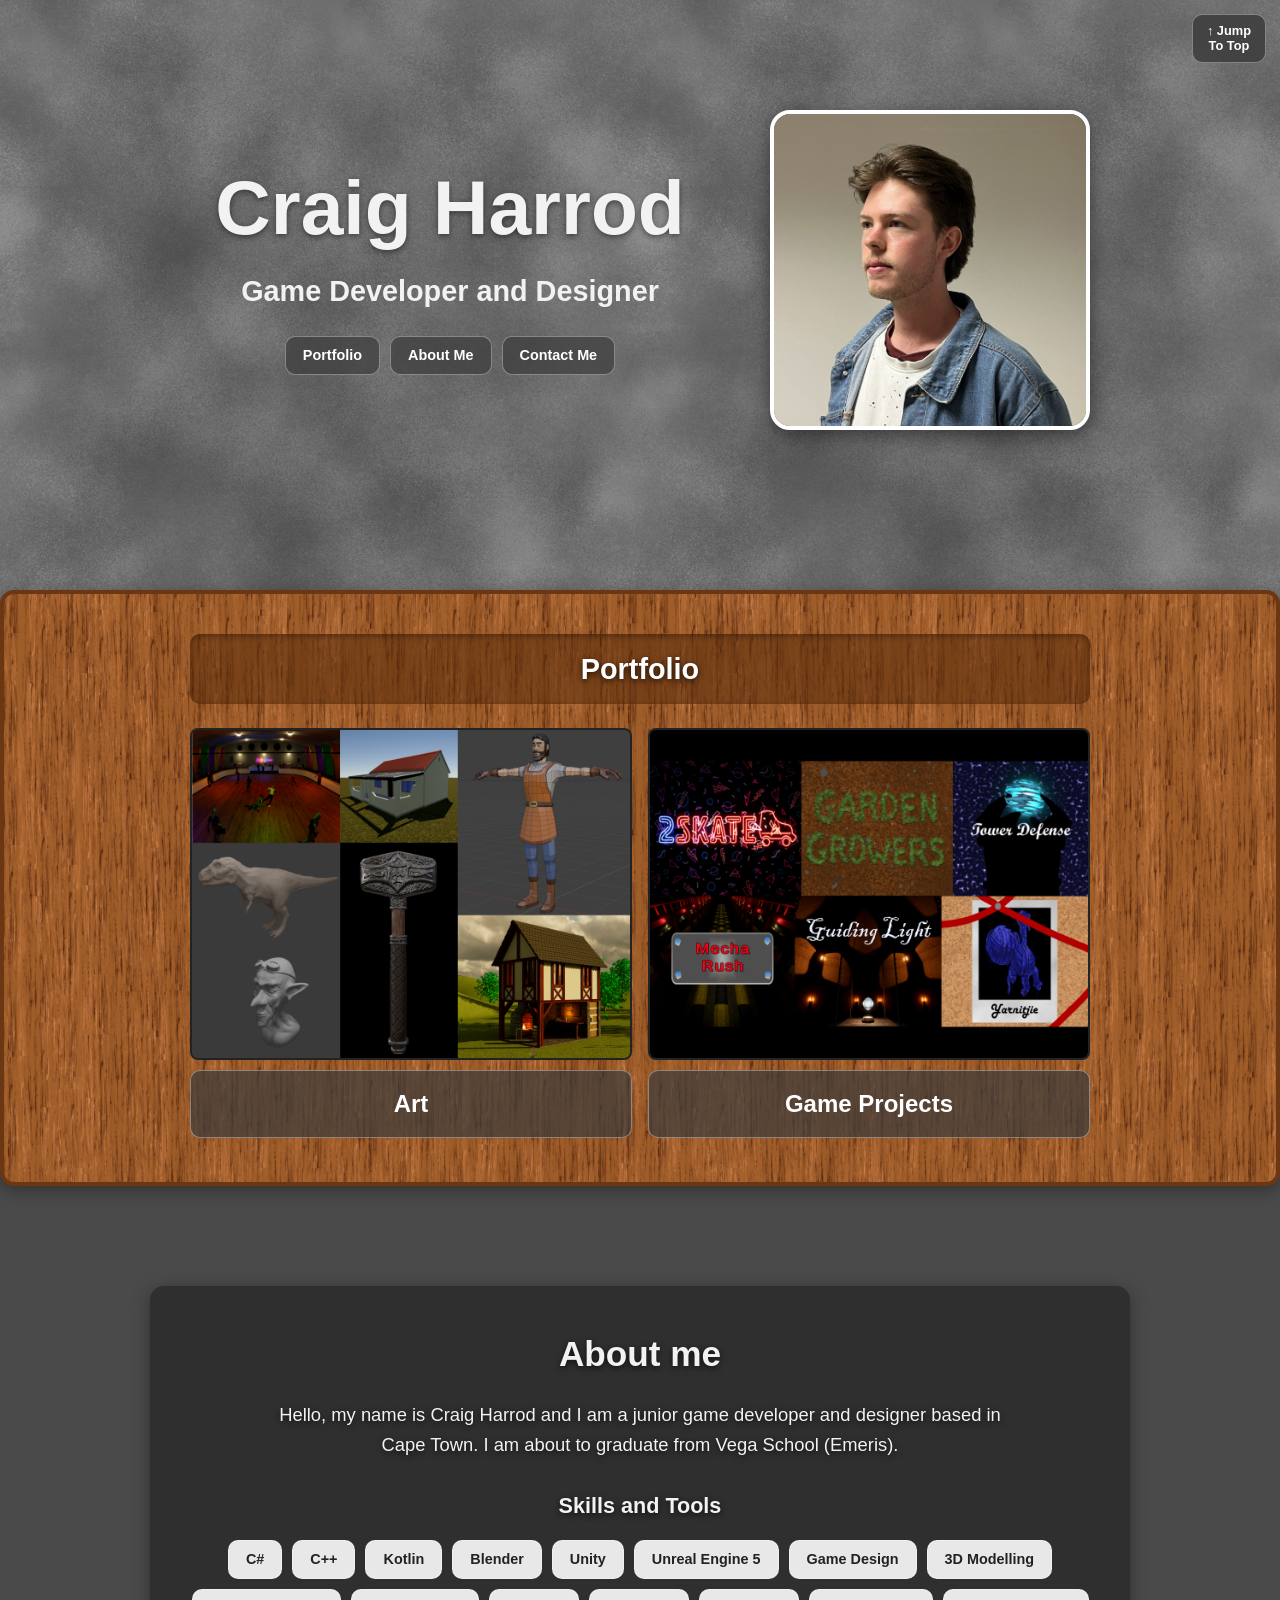
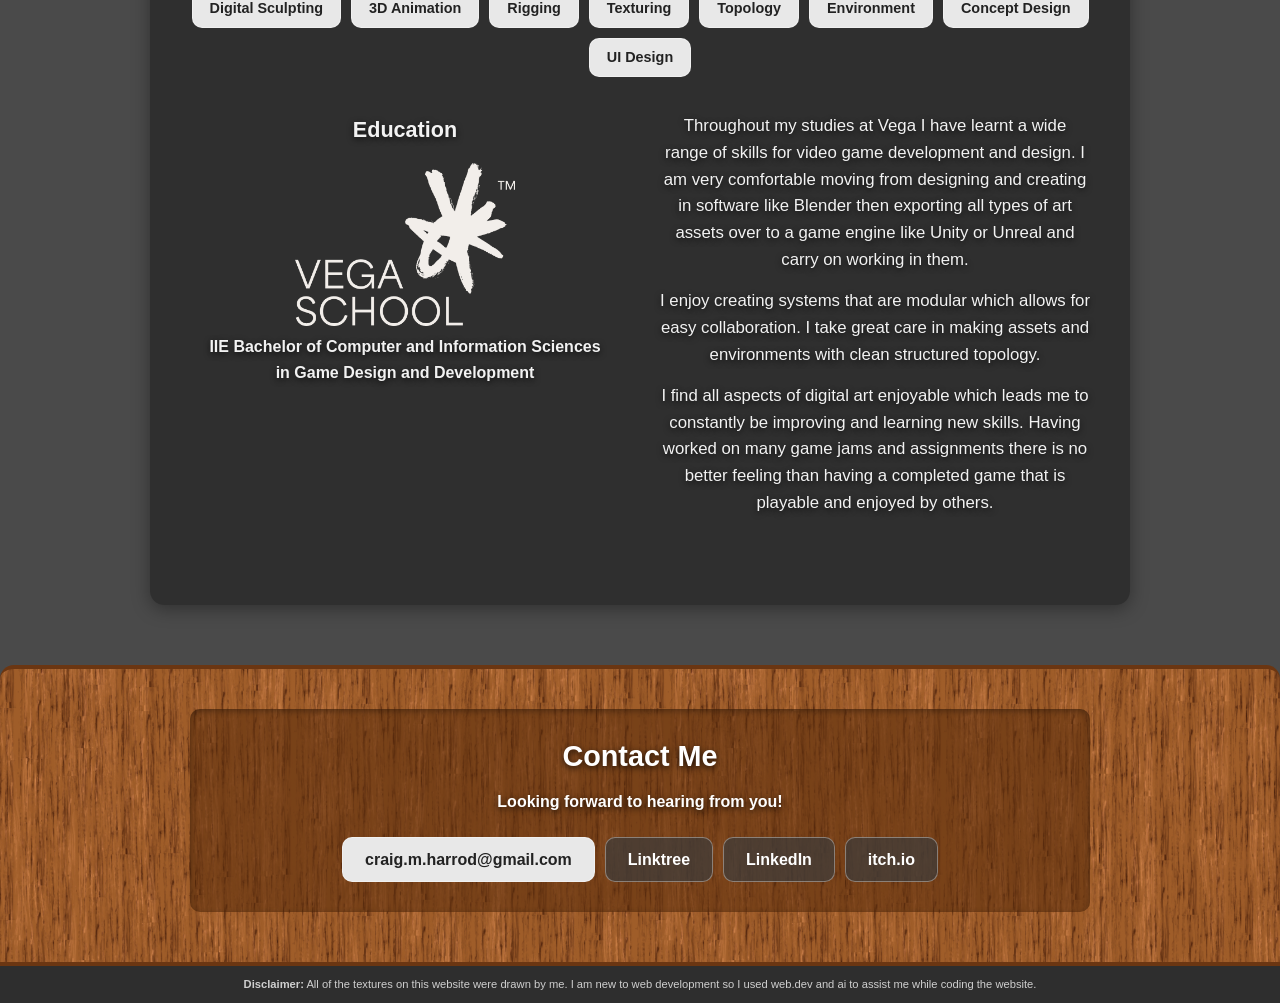
<file: index.html>
<!DOCTYPE html>
<html lang="en">
<head>
  <meta charset="UTF-8">
  <meta name="viewport" content="width=device-width, initial-scale=1">
  <title>Craig Harrod | Game Developer and Designer</title>
  <meta name="description" content="Portfolio of Craig Harrod, game developer and designer.">
  <link rel="stylesheet" href="style.css">
</head>
<body id="top">

  <a class="jump-top" href="#top">&uarr; Jump<br>To Top</a>

  <!-- HEADER -->
  <header class="hero">
    <div class="hero-inner">
      <div class="hero-text">
        <h1>Craig Harrod</h1>
        <h2>Game Developer and Designer</h2>
        <nav>
            <!--<a class="btn active" href="CraigHarrod-CV.pdf" download>Download CV</a>-->
            <a class="btn" href="#portfolio">Portfolio</a>
            <a class="btn" href="#about">About Me</a>
            <a class="btn" href="#contact">Contact Me</a>
        </nav>
        </div>
        <img class="profile" src="images/profile.jpg" alt="Craig Harrod">
      </div>
    </header>

    <!-- PORTFOLIO -->
            <section id="portfolio" class="panel-section">
                <div class="wood wood-panel">
                    <h2 class="plank title">Portfolio</h2>

                    <div class="grid-2">
                        <a class="tile" href="art.html">
                            <img src="images/art.jpg" alt="Art">
                            <span class="btn label">Art</span>
                        </a>
                        <a class="tile" href="games.html">
                            <img src="images/code.jpg" alt="Game Projects">
                            <span class="btn label">Game Projects</span>
                        </a>
                    </div>
                </div>
            </section>

            <!-- ABOUT -->
            <section id="about" class="grey">
                <div class="about-panel">
                    <h2 class="section-title">About me</h2>

                    <p class="intro">Hello, my name is Craig Harrod and I am a junior game developer and designer based in Cape Town. I am about to graduate from Vega School (Emeris).</p>

                    <!-- SKILLS: spans the full width of the panel -->
                    <div class="about-skills">
                        <h3>Skills and Tools</h3>
                        <div class="tags">
                            <span class="tag">C#</span>
                            <span class="tag">C++</span>
                            <span class="tag">Kotlin</span>
                            <span class="tag">Blender</span>
                            <span class="tag">Unity</span>
                            <span class="tag">Unreal Engine 5</span>
                            <span class="tag">Game Design</span>
                            <span class="tag">3D Modelling</span>
                            <span class="tag">Digital Sculpting</span>
                            <span class="tag">3D Animation</span>
                            <span class="tag">Rigging</span>
                            <span class="tag">Texturing</span>
                            <span class="tag">Topology</span>
                            <span class="tag">Environment</span>
                            <span class="tag">Concept Design</span>
                            <span class="tag">UI Design</span>
                        </div>
                    </div>

                    <div class="about-split">
                        <!-- LEFT: education -->
                        <div class="about-col">
                            <h3>Education</h3>
                            <img class="logo" src="images/vega-logo.png" alt="Vega School">
                            <p class="degree">IIE Bachelor of Computer and Information Sciences<br>in Game Design and Development</p>
                        </div>

                        <!-- RIGHT: text paragraphs -->
                        <div class="about-col about-text">
                            <p>Throughout my studies at Vega I have learnt a wide range of skills for video game development and design. I am very comfortable moving from designing and creating in software like Blender then exporting all types of art assets over to a game engine like Unity or Unreal and carry on working in them. </p>
                            <p>I enjoy creating systems that are modular which allows for easy collaboration. I take great care in making assets and environments with clean structured topology.</p>
                            <p>I find all aspects of digital art enjoyable which leads me to constantly be improving and learning new skills. Having worked on many game jams and assignments there is no better feeling than having a completed game that is playable and enjoyed by others.</p>
                        </div>
                    </div>
                </div>
            </section>

            <!-- CONTACT -->
            <section id="contact" class="wood">
                <div class="contact-box">
                    <h2 class="section-title dark">Contact Me</h2>
                    <p class="contact-note">Looking forward to hearing from you!</p>
                    <div class="contact-links">
                        <a class="btn active" href="mailto:craig.m.harrod@gmail.com">craig.m.harrod@gmail.com</a>
                        <a class="btn" href="https://linktr.ee/craigharrod" target="_blank" rel="noopener">Linktree</a>
                        <a class="btn" href="https://www.linkedin.com/in/craig-harrod/" target="_blank" rel="noopener">LinkedIn</a>
                        <a class="btn" href="https://cragels.itch.io/" target="_blank" rel="noopener">itch.io</a>
                    </div>
                </div>
            </section>

            <!-- DISCLAIMER -->
            <footer class="disclaimer">
                <p>
                    <strong>Disclaimer:</strong>
                    All of the textures on this website were drawn by me. I am new to web development so I used web.dev and ai to assist me while coding the website.
                </p>
            </footer>

</body>
</html>
</file>
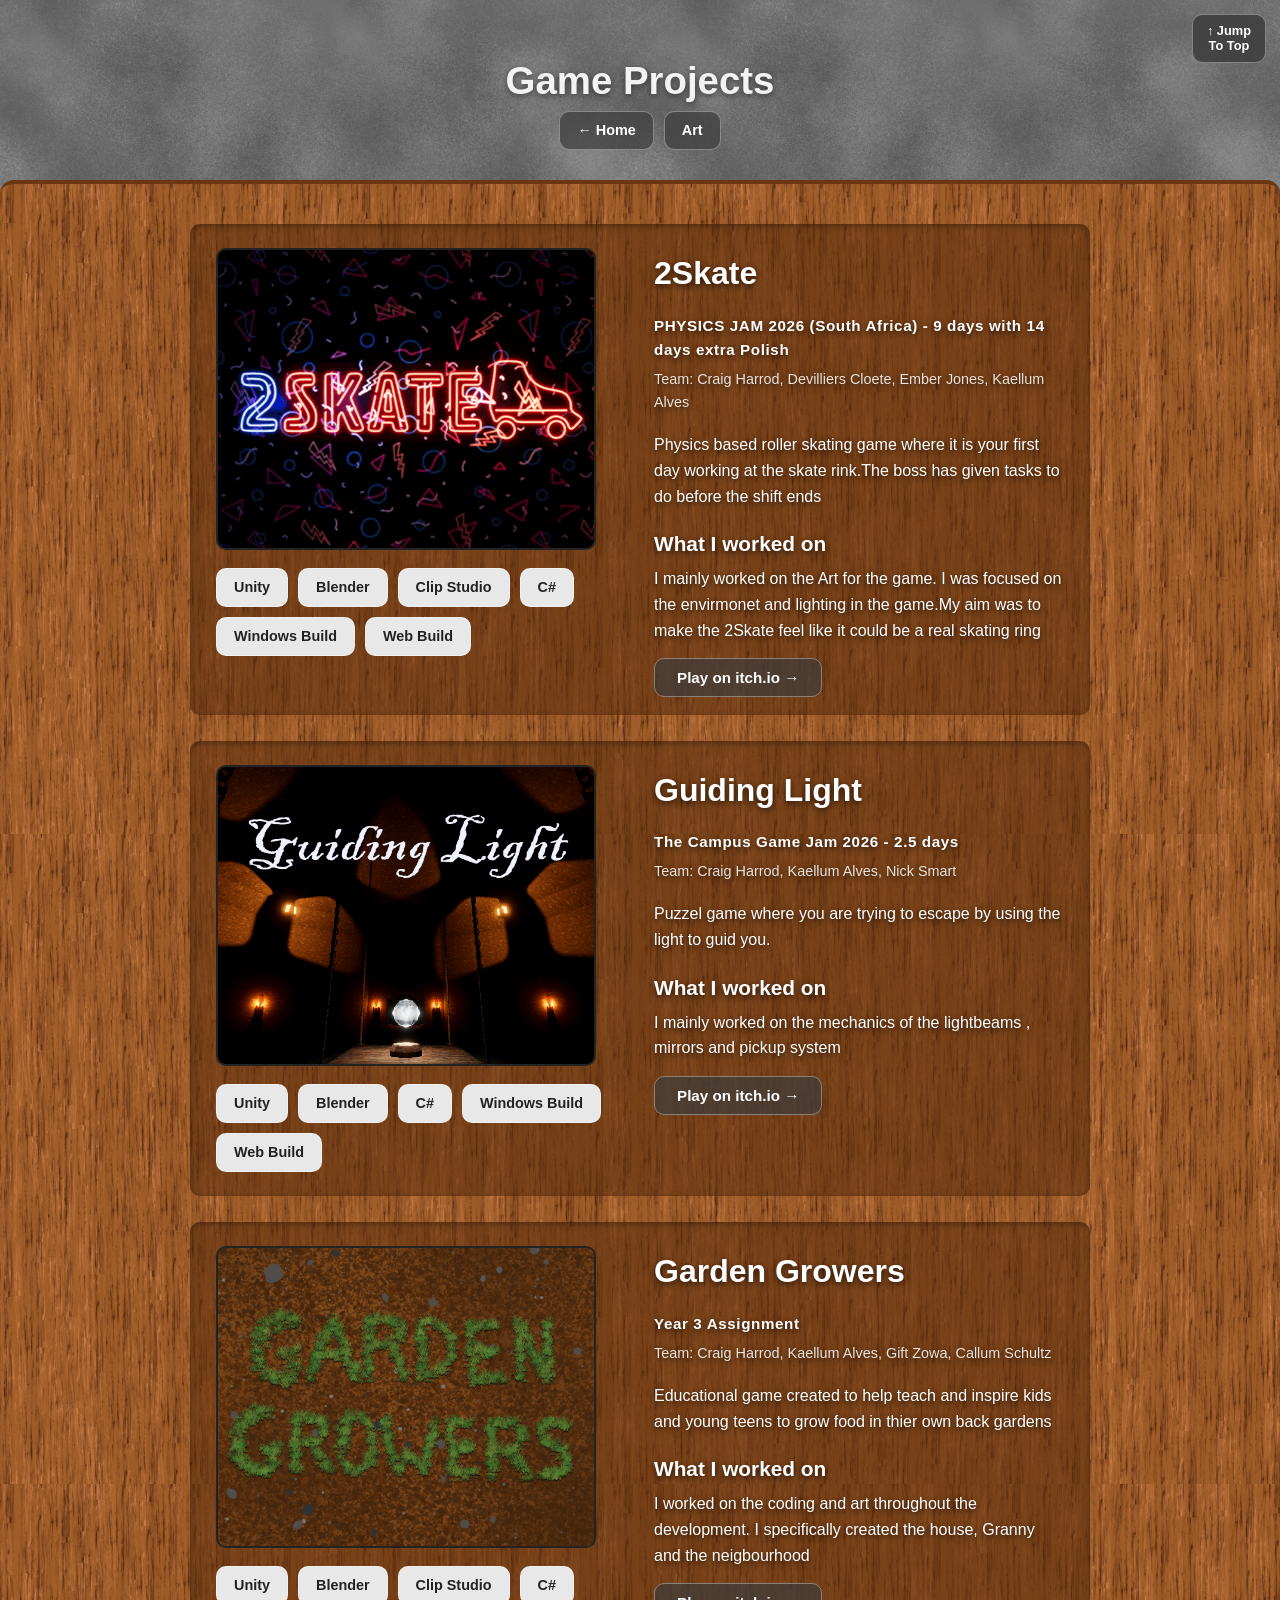
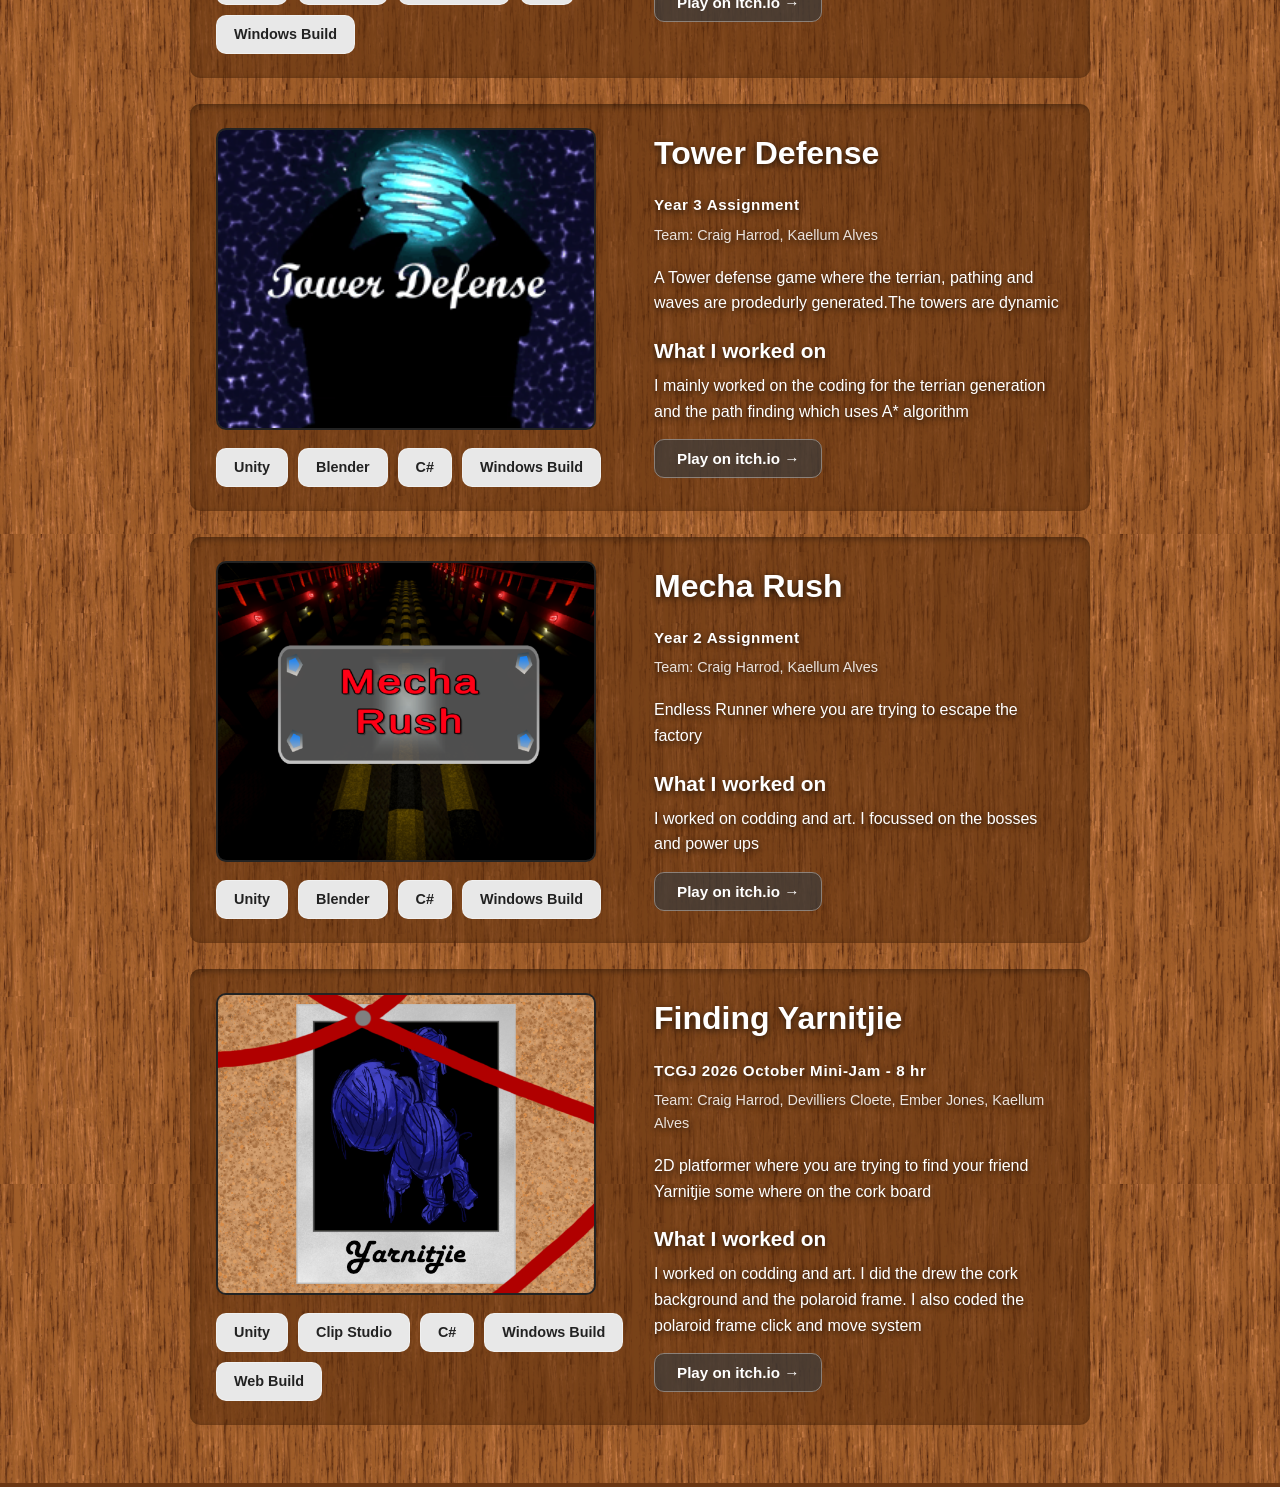
<file: games.html>
<!DOCTYPE html>
<html lang="en">
<head>
  <meta charset="UTF-8">
  <meta name="viewport" content="width=device-width, initial-scale=1">
  <title>Game Projects | Craig Harrod</title>
  <link rel="stylesheet" href="style.css">
</head>
<body id="top">

  <a class="jump-top" href="#top">&uarr; Jump<br>To Top</a>

  <header class="hero subpage-header">
    <h1>Game Projects</h1>
    <nav>
      <a class="btn" href="index.html">&larr; Home</a>
      <a class="btn" href="art.html">Art</a>
    </nav>
  </header>

  <section class="wood">

      <!--<h2 class="plank title">Games Showcase Video</h2>
    <div class="video">
        <iframe src="https://www.youtube.com/embed/o8mtDYxe7bA?si=GqvB6fcJEJQ3iPbT" title="Games Showcase Video" frameborder="0" allow="accelerometer; autoplay; clipboard-write; encrypted-media; gyroscope; picture-in-picture; web-share" referrerpolicy="strict-origin-when-cross-origin" allowfullscreen></iframe>
    </div>-->


      <div class="games-list">
          <!-- To add a game: copy a whole <article class="game-detail"> block, then change the name,
        the cover image (images/games/<game>.jpg, 630 x 500 px), the itch.io link and the text. Clicking the cover opens the same link as the Play button. -->

          <article class="game-detail" id="2skate">
              <div class="game-layout">

                  <!-- LEFT: cover image, then tool tabs -->
                  <div class="game-left">
                      <a class="game-cover" href="https://cragels.itch.io/2skate" target="_blank" rel="noopener" aria-label="Play 2Skate on itch.io">
                          <img class="game-banner" src="images/games/2skate.gif" alt="2Skate cover">
                      </a>
                      <div class="tags">
                          <span class="tag">Unity</span>
                          <span class="tag">Blender</span>
                          <span class="tag">Clip Studio</span>
                          <span class="tag">C#</span>
                          <span class="tag">Windows Build</span>
                          <span class="tag">Web Build</span>
                      </div>
                  </div>

                  <!-- RIGHT: title, jam, team, description, what I worked on -->
                  <div class="game-right">
                      <h2 class="game-name">2Skate</h2>
                      <p class="game-jam">PHYSICS JAM 2026 (South Africa) - 9 days with 14 days extra Polish</p>
                      <p class="game-team">Team: Craig Harrod, Devilliers Cloete, Ember Jones, Kaellum Alves</p>
                      <p class="game-about">Physics based roller skating game where it is your first day working at the skate rink.The boss has given tasks to do before the shift ends</p>
                      <div class="game-worked">
                          <h2>What I worked on</h2>
                          <p>I mainly worked on the Art for the game. I was focused on the envirmonet and lighting in the game.My aim was to make the 2Skate feel like it could be a real skating ring </p>
                      </div>
                      <p class="play"><a class="btn big" href="https://cragels.itch.io/2skate" target="_blank" rel="noopener">Play on itch.io &rarr;</a></p>
                  </div>
              </div>
          </article>

          <article class="game-detail" id="guiding-light">
              <div class="game-layout">

                  <!-- LEFT: cover image, then tool tabs -->
                  <div class="game-left">
                      <a class="game-cover" href="https://cragels.itch.io/guiding-light" target="_blank" rel="noopener" aria-label="Play Guiding Light on itch.io">
                          <img class="game-banner" src="images/games/guiding-light.png" alt="Guiding Light cover">
                      </a>
                      <div class="tags">
                          <span class="tag">Unity</span>
                          <span class="tag">Blender</span>
                          <span class="tag">C#</span>
                          <span class="tag">Windows Build</span>
                          <span class="tag">Web Build</span>
                      </div>
                  </div>

                  <!-- RIGHT: title, jam, team, description, what I worked on -->
                  <div class="game-right">
                      <h2 class="game-name">Guiding Light</h2>
                      <p class="game-jam">The Campus Game Jam 2026 - 2.5 days</p>
                      <p class="game-team">Team: Craig Harrod, Kaellum Alves, Nick Smart</p>
                      <p class="game-about">Puzzel game where you are trying to escape by using the light to guid you.</p>
                      <div class="game-worked">
                          <h2>What I worked on</h2>
                          <p>I mainly worked on the mechanics of the lightbeams , mirrors and pickup system</p>
                      </div>
                      <p class="play"><a class="btn big" href="https://cragels.itch.io/guiding-light" target="_blank" rel="noopener">Play on itch.io &rarr;</a></p>
                  </div>
              </div>
          </article>



          <article class="game-detail" id="garden-growers">
              <div class="game-layout">

                  <!-- LEFT: cover image, then tool tabs -->
                  <div class="game-left">
                      <a class="game-cover" href="https://kaellum.itch.io/garden-growers" target="_blank" rel="noopener" aria-label="Play Garden Growers on itch.io">
                          <img class="game-banner" src="images/games/garden-growers.jpg" alt="Garden Growers cover">
                      </a>
                      <div class="tags">
                          <span class="tag">Unity</span>
                          <span class="tag">Blender</span>
                          <span class="tag">Clip Studio</span>
                          <span class="tag">C#</span>
                          <span class="tag">Windows Build</span>
                      </div>
                  </div>

                  <!-- RIGHT: title, jam, team, description, what I worked on -->
                  <div class="game-right">
                      <h2 class="game-name">Garden Growers</h2>
                      <p class="game-jam">Year 3 Assignment</p>
                      <p class="game-team">Team: Craig Harrod, Kaellum Alves, Gift Zowa, Callum Schultz</p>
                      <p class="game-about">Educational game created to help teach and inspire kids and young teens to grow food in thier own back gardens</p>
                      <div class="game-worked">
                          <h2>What I worked on</h2>
                          <p>I worked on the coding and art throughout the development. I specifically created the house, Granny and the neigbourhood</p>
                      </div>
                      <p class="play"><a class="btn big" href="https://kaellum.itch.io/garden-growers" target="_blank" rel="noopener">Play on itch.io &rarr;</a></p>
                  </div>
              </div>
          </article>

          <article class="game-detail" id="tower-defense">
              <div class="game-layout">

                  <!-- LEFT: cover image, then tool tabs -->
                  <div class="game-left">
                      <a class="game-cover" href="https://kaellum.itch.io/tower-defense" target="_blank" rel="noopener" aria-label="Play Tower Defense on itch.io">
                          <img class="game-banner" src="images/games/tower-defense.gif" alt="Tower Defense cover">
                      </a>
                      <div class="tags">
                          <span class="tag">Unity</span>
                          <span class="tag">Blender</span>
                          <span class="tag">C#</span>
                          <span class="tag">Windows Build</span>
                      </div>
                  </div>

                  <!-- RIGHT: title, jam, team, description, what I worked on -->
                  <div class="game-right">
                      <h2 class="game-name">Tower Defense</h2>
                      <p class="game-jam">Year 3 Assignment</p>
                      <p class="game-team">Team: Craig Harrod, Kaellum Alves</p>
                      <p class="game-about">A Tower defense game where the terrian, pathing and waves are prodedurly generated.The towers are dynamic</p>
                      <div class="game-worked">
                          <h2>What I worked on</h2>
                          <p>I mainly worked on the coding for the terrian generation and the path finding which uses A* algorithm </p>
                      </div>
                      <p class="play"><a class="btn big" href="https://kaellum.itch.io/tower-defense" target="_blank" rel="noopener">Play on itch.io &rarr;</a></p>
                  </div>
              </div>
          </article>

          <article class="game-detail" id="mecha-rush">
              <div class="game-layout">

                  <!-- LEFT: cover image, then tool tabs -->
                  <div class="game-left">
                      <a class="game-cover" href="https://cragels.itch.io/mecha-rush" target="_blank" rel="noopener" aria-label="Play Mecha Rush on itch.io">
                          <img class="game-banner" src="images/games/mecha-rush.png" alt="Mecha Rush cover">
                      </a>
                      <div class="tags">
                          <span class="tag">Unity</span>
                          <span class="tag">Blender</span>
                          <span class="tag">C#</span>
                          <span class="tag">Windows Build</span>
                      </div>
                  </div>

                  <!-- RIGHT: title, jam, team, description, what I worked on -->
                  <div class="game-right">
                      <h2 class="game-name">Mecha Rush</h2>
                      <p class="game-jam">Year 2 Assignment</p>
                      <p class="game-team">Team: Craig Harrod, Kaellum Alves</p>
                      <p class="game-about">Endless Runner where you are trying to escape the factory</p>
                      <div class="game-worked">
                          <h2>What I worked on</h2>
                          <p>I worked on codding and art. I focussed on the bosses and power ups </p>
                      </div>
                      <p class="play"><a class="btn big" href="https://cragels.itch.io/mecha-rush" target="_blank" rel="noopener">Play on itch.io &rarr;</a></p>
                  </div>
              </div>
          </article>

          <article class="game-detail" id="finding-yarnitjie">
              <div class="game-layout">

                  <!-- LEFT: cover image, then tool tabs -->
                  <div class="game-left">
                      <a class="game-cover" href="https://cragels.itch.io/finding-yarnitjie" target="_blank" rel="noopener" aria-label="Play Finding Yarnitjie on itch.io">
                          <img class="game-banner" src="images/games/finding-yarnitjie.jpg" alt="Finding Yarnitjie cover">
                      </a>
                      <div class="tags">
                          <span class="tag">Unity</span>
                          <span class="tag">Clip Studio</span>
                          <span class="tag">C#</span>
                          <span class="tag">Windows Build</span>
                          <span class="tag">Web Build</span>
                      </div>
                  </div>

                  <!-- RIGHT: title, jam, team, description, what I worked on -->
                  <div class="game-right">
                      <h2 class="game-name">Finding Yarnitjie</h2>
                      <p class="game-jam">TCGJ 2026 October Mini-Jam - 8 hr</p>
                      <p class="game-team">Team: Craig Harrod, Devilliers Cloete, Ember Jones, Kaellum Alves</p>
                      <p class="game-about">2D platformer where you are trying to find your friend Yarnitjie some where on the cork board</p>
                      <div class="game-worked">
                          <h2>What I worked on</h2>
                          <p>I  worked on codding and art. I did the drew the cork background and the polaroid frame. I also coded the polaroid frame click and move system </p>
                      </div>
                      <p class="play"><a class="btn big" href="https://cragels.itch.io/finding-yarnitjie" target="_blank" rel="noopener">Play on itch.io &rarr;</a></p>
                  </div>
              </div>
          </article>






      </div>
  </section>

</body>
</html>
</file>
<file: style.css>
/* ---------- Base ---------- */
* { box-sizing: border-box; margin: 0; padding: 0; }

html { scroll-behavior: smooth; }

:root {
  --grey-bg: #4a4a4a;
  --wood-bg: #8a4b1c;
  --wood-dark: #6b3612;
  --plank: rgba(90, 45, 12, 0.55);
  --text-light: #f2f2f2;
  --text-dark: #1a0f06;

  /* Size of each repeated background tile.
     Smaller number = more repeats = less zoomed in.
     Use "auto" to show the image at its real pixel size. */
  --tile-size: 650px;
}

body {
  font-family: "Inter", "Segoe UI", Roboto, Helvetica, Arial, sans-serif;
  color: var(--text-light);
  background:
    url("images/bg-grey.jpg") top left / var(--tile-size) auto repeat,
    radial-gradient(circle at 30% 20%, #6a6a6a, #3a3a3a 70%);
  background-color: var(--grey-bg);
  background-attachment: fixed; /* same locked grey as the sections, so rounded corners blend in */
  line-height: 1.6;
}

img { max-width: 100%; display: block; }
a { color: inherit; }

/* ---------- Backgrounds (drop your own files in /images) ---------- */
.hero, .grey, .panel-section {
  background:
    url("images/bg-grey.jpg") top left / var(--tile-size) auto repeat,
    radial-gradient(circle at 30% 20%, #6a6a6a, #3a3a3a 70%);
  background-color: var(--grey-bg);
  /* Locked in place: the wood sections scroll over the top of it */
  background-attachment: fixed;
}

.wood {
  background:
    url("images/bg-wood.jpg") top left / var(--tile-size) auto repeat,
    repeating-linear-gradient(90deg, #8f4f1f 0 6px, #7f4318 6px 11px, #94541f 11px 20px);
  background-color: var(--wood-bg);
  border-top: 4px solid var(--wood-dark);
  border-bottom: 4px solid var(--wood-dark);
  color: var(--text-dark);
}

/* Rounded top corners on the full-width wood sections (Contact, Art, Game Projects, Code) */
.wood:not(.wood-panel) { border-radius: 14px 14px 0 0; }

/* ---------- Jump to top ---------- */
.jump-top {
  position: fixed;
  top: 14px;
  right: 14px;
  z-index: 100;
  display: flex;
  align-items: center;
  justify-content: center;
  padding: 8px 14px;
  text-align: center;
  font-size: 0.8rem;
  font-weight: 600;
  line-height: 1.2;
  text-decoration: none;
  color: #fff;
  background: rgba(60, 60, 60, 0.85);
  border: 1px solid rgba(255, 255, 255, 0.35);
  border-radius: 10px;
  transition: background 0.2s;
}
.jump-top:hover { background: rgba(20, 20, 20, 0.95); }

/* ---------- Hero ---------- */
.hero { padding: 110px 24px; }

.hero-inner {
  max-width: 900px;
  margin: 0 auto;
  display: flex;
  align-items: center;
  gap: 60px;
}

.profile {
  width: 320px;
  height: auto;
  aspect-ratio: 1 / 1; /* square */
  object-fit: cover;
  background: #c4c4c4;
  border: 4px solid #fff;
  border-radius: 20px;
  box-shadow: 0 6px 20px rgba(0, 0, 0, 0.5);
  flex-shrink: 0;
}

.hero-text { flex: 1; text-align: center; }
.hero-text h1 { font-size: 4.8rem; line-height: 1.1; text-shadow: 0 2px 6px rgba(0,0,0,.5); } /* 2x (was 2.4rem) */
.hero-text h2 { font-size: 1.8rem; font-weight: 600; margin: 18px 0 22px; } /* 1.5x (was 1.4rem) */

nav { display: flex; gap: 10px; justify-content: center; flex-wrap: wrap; }

.btn {
  padding: 7px 17px;   /* 1.2x (was 6px 14px) */
  font-size: 0.9rem;   /* 1.2x (was 0.75rem) */
  font-weight: 600;
  text-decoration: none;
  color: #fff;
  background: rgba(60, 60, 60, 0.7);
  border: 1px solid rgba(255, 255, 255, 0.35);
  border-radius: 10px;
  transition: background 0.2s, color 0.2s;
}
.btn:hover, .btn.active { background: #e8e8e8; color: #222; }
/* Download CV: light by default, and on hover it fades to the normal dark button colour */
.btn.active:hover {
  background: rgba(60, 60, 60, 0.7);
  color: #fff;
}

/* ---------- Wood panel (Portfolio) ---------- */
.panel-section { padding: 50px 0; }
.wood.wood-panel {
  max-width: none;
  margin: 0;
  padding: 40px 34px 44px;
  border: 4px solid var(--wood-dark);
  border-radius: 14px;
  box-shadow: 0 4px 18px rgba(0, 0, 0, 0.35);
}

/* ---------- Wood sections ---------- */
.wood { padding: 40px 24px 50px; }
.wood > * { max-width: 900px; margin-left: auto; margin-right: auto; }

.plank {
  background: var(--plank);
  border-radius: 10px;
  box-shadow: inset 0 2px 6px rgba(0, 0, 0, 0.35);
  text-align: center;
  font-weight: 700;
}

.plank.title { font-size: 1.8rem; padding: 12px; margin-bottom: 24px; color: #fff; }

/* Drop shadow on the white Portfolio / Art / Game Projects text */
.plank.title {
  text-shadow: 0 2px 6px rgba(0, 0, 0, 0.8);
}
.plank.subtitle { font-size: 1.05rem; padding: 8px; margin: 22px auto 16px; }

/* Make sure every heading on the wood sections is centred */
.wood h2, .wood h3 { display: block; width: 100%; text-align: center; }

/* Project cards on the Code page get the same indented look */
.project {
  background: var(--plank) !important;
  box-shadow: inset 0 2px 6px rgba(0, 0, 0, 0.35);
}

.grid-2, .grid-3 { display: grid; gap: 16px; }
.grid-2 { grid-template-columns: repeat(2, 1fr); }
.grid-3 { grid-template-columns: repeat(3, 1fr); }

.tile {
  display: block;
  text-decoration: none;
  color: var(--text-dark);
}
.tile img {
  width: 100%;
  aspect-ratio: 1 / 0.75;
  object-fit: cover;
  background: #3a3a3a;
  border-radius: 8px;
  border: 2px solid rgba(0, 0, 0, 0.4);
  transition: transform 0.2s, box-shadow 0.2s;
}
.tile:hover img { transform: translateY(-3px); box-shadow: 0 8px 18px rgba(0,0,0,.5); }

/* Portfolio labels: the normal button look, just bigger (no underline, no text shadow; keeps the normal button outline) */
.tile .label {
  display: block;
  margin-top: 10px;
  padding: 14px 20px;
  font-size: 1.5rem;
  text-align: center;
  text-decoration: none;
  text-shadow: none;
}
.tile:hover .label { background: #e8e8e8; color: #222; }

.tile.jam img { aspect-ratio: 1 / 1.1; background: #111; }

/* ---------- About ---------- */
.grey { padding: 50px 24px 60px; text-align: center; text-shadow: 0 2px 6px rgba(0, 0, 0, 0.7); }
.grey > * { max-width: 760px; margin-left: auto; margin-right: auto; }

.section-title { font-size: 2.2rem; margin-bottom: 18px; }
.section-title.dark { color: var(--text-dark); font-size: 1.8rem; }

.logo { width: 220px; margin: 0 auto 8px; }

/* Skills across the full width, then education (left) | paragraphs (right) */
.grey > .about-panel {
  max-width: 980px;
  padding: 40px 34px 44px;
  background: rgba(30, 30, 30, 0.6);
  border-radius: 14px;
  box-shadow: 0 4px 18px rgba(0, 0, 0, 0.35);
}
.about-panel > * { max-width: 760px; margin-left: auto; margin-right: auto; }
.about-panel > .about-split, .about-panel > .about-skills { max-width: 900px; }
.about-skills { margin-top: 30px; text-align: center; }
.about-skills h3 { margin-top: 0 !important; margin-bottom: 16px !important; }
.about-skills .tags { justify-content: center; }
.about-split {
  display: grid;
  grid-template-columns: 1fr 1fr;
  gap: 40px;
  align-items: start;
  margin-top: 36px;
  margin-bottom: 30px;
}
.about-col { min-width: 0; }
.about-col h3 { margin-top: 0 !important; margin-bottom: 16px !important; }
.about-col .tags { justify-content: center; }
.about-col .degree { margin-bottom: 0; font-size: 1rem; }
.about-text { text-align: center; }
.about-text h3 { text-align: center !important; margin-top: 22px !important; margin-bottom: 8px !important; }
.about-text > p:first-child { margin-top: 0; }
.grey .intro { font-size: 1.15rem; }
.degree { font-weight: 700; font-size: 1.1rem; margin-bottom: 30px; }

.grey h3 { font-size: 1.35rem; margin: 26px auto 8px; text-align: center; }
.grey p { font-size: 1.05rem; margin-bottom: 14px; }

.skills { list-style: none; font-size: 1.05rem; margin-bottom: 16px; }
.skills li::before { content: "\2022\00a0\00a0"; }

/* ---------- Contact ---------- */
.contact-box {
  background: var(--plank);
  border-radius: 10px;
  box-shadow: inset 0 2px 6px rgba(0, 0, 0, 0.35);
  padding: 24px 20px 30px;
  text-align: center;
}
.contact-box .section-title { text-align: center; width: 100%; margin-bottom: 10px; color: #fff; text-shadow: 0 2px 6px rgba(0, 0, 0, 0.8); }
.contact-note { margin: 0 0 22px; font-size: 1rem; font-weight: 600; color: #fff; text-shadow: 0 2px 6px rgba(0, 0, 0, 0.8); }
/* Contact links are normal site buttons in one horizontal line (they wrap on small screens) */
.contact-links { display: flex; flex-wrap: wrap; justify-content: center; gap: 10px; }
.contact-links .btn { font-size: 1rem; padding: 9px 22px; text-shadow: none; }
.video-link { margin: -24px auto 36px; font-size: 0.85rem; text-align: center; }
.video-link a { color: #fff; text-shadow: 0 2px 6px rgba(0, 0, 0, 0.8); }

/* ---------- Sub pages (Art / Code) ---------- */
.subpage-header {
  padding: 50px 24px 30px;
  text-align: center;
}
.subpage-header h1 { font-size: 2.4rem; text-shadow: 0 2px 6px rgba(0,0,0,.5); }
.subpage-header p { max-width: 640px; margin: 12px auto 20px; font-size: 0.9rem; }

.gallery {
  display: grid;
  grid-template-columns: repeat(auto-fill, minmax(240px, 1fr));
  gap: 16px;
}
.gallery figure { margin: 0; }
.gallery img {
  width: 100%;
  aspect-ratio: 4 / 3;
  object-fit: cover;
  background: #3a3a3a;
  border-radius: 8px;
  border: 2px solid rgba(0, 0, 0, 0.4);
}
.gallery figcaption {
  margin-top: 6px;
  padding: 4px;
  font-size: 0.85rem;
  font-weight: 700;
  text-align: center;
  background: var(--plank);
  border-radius: 8px;
  color: #fff;
}

.gallery.four { grid-template-columns: repeat(2, 1fr); }

/* Art Skills: heading and tags share one wood plank, like the Contact Me box */
.tags.centered { justify-content: center; }
.skills-box {
  background: var(--plank);
  border-radius: 10px;
  box-shadow: inset 0 2px 6px rgba(0, 0, 0, 0.35);
  padding: 20px 20px 28px;
  text-align: center;
}
.skills-title {
  font-size: 1.8rem;
  font-weight: 700;
  color: #fff;
  text-shadow: 0 2px 6px rgba(0, 0, 0, 0.8);
  margin-bottom: 20px;
}
.gallery img { cursor: zoom-in; }

/* Embedded video, 16:9 and fills the width */
.video {
  max-width: 900px;
  aspect-ratio: 16 / 9;
  border: 3px solid rgba(0, 0, 0, 0.5);
  border-radius: 10px;
  overflow: hidden;
  background: #000;
  box-shadow: 0 4px 14px rgba(0, 0, 0, 0.4);
  margin-bottom: 40px;
}
.video iframe { width: 100%; height: 100%; border: 0; display: block; }

/* Click-to-enlarge viewer */
.lightbox {
  position: fixed;
  inset: 0;
  z-index: 1000;
  display: flex;
  align-items: center;
  justify-content: center;
  padding: 24px;
  background: rgba(0, 0, 0, 0.85);
  cursor: zoom-out;
}
.lightbox[hidden] { display: none; }
.lightbox figure { margin: 0; text-align: center; max-width: 100%; }
.lightbox img {
  max-width: 100%;
  max-height: 82vh;
  border-radius: 8px;
  border: 3px solid rgba(255, 255, 255, 0.85);
  box-shadow: 0 8px 30px rgba(0, 0, 0, 0.6);
  cursor: default;
}
.lightbox figcaption { margin-top: 12px; color: #fff; font-weight: 700; text-shadow: 0 2px 6px #000; }
.lightbox-close {
  position: absolute;
  top: 14px;
  right: 20px;
  font-size: 2.6rem;
  line-height: 1;
  color: #fff;
  background: none;
  border: 0;
  cursor: pointer;
  text-shadow: 0 2px 6px #000;
}
body.no-scroll { overflow: hidden; }

.projects { display: flex; flex-direction: column; gap: 18px; }
.project {
  display: flex;
  gap: 18px;
  align-items: center;
  background: rgba(60, 30, 8, 0.4);
  border-radius: 12px;
  padding: 16px;
  color: #fff;
}
.project img {
  width: 220px;
  aspect-ratio: 4 / 3;
  object-fit: cover;
  background: #3a3a3a;
  border-radius: 8px;
  flex-shrink: 0;
}
.project h3 { font-size: 1.2rem; margin-bottom: 4px; }
.project .tech { font-size: 0.75rem; opacity: 0.8; margin-bottom: 8px; }
.project p { font-size: 0.85rem; margin-bottom: 8px; }
.project a { font-weight: 700; color: #ffd9a8; }

.back-link { display: inline-block; text-decoration: none; }

@media (max-width: 700px) {
  .project { flex-direction: column; text-align: center; }
  .project img { width: 100%; }
}

/* ---------- Disclaimer strip ---------- */
.disclaimer {
  background: #2e2e2e;
  padding: 10px 24px;
  text-align: center;
}
.disclaimer p {
  max-width: 900px;
  margin: 0 auto;
  font-size: 0.7rem;
  line-height: 1.5;
  color: #cfcfcf;
}

/* ---------- Mobile ---------- */
@media (max-width: 700px) {
  .hero-inner { flex-direction: column; gap: 30px; }
  .profile { order: -1; } /* keep photo above the text on phones */
  .hero-text h1 { font-size: 3.2rem; } /* shrink a little so the name fits small screens */
  .hero-text h2 { font-size: 1.4rem; }
  .hero { padding: 80px 24px; }
  .profile { width: 100%; max-width: 320px; }
  .grid-3 { grid-template-columns: 1fr; }
  .grid-2 { grid-template-columns: 1fr; }
  .about-split { grid-template-columns: 1fr; gap: 30px; }
  .wood.wood-panel { padding: 28px 14px 32px; }
  .grey > .about-panel { padding: 30px 16px 34px; }
}

/* ---------- Games page ---------- */
.games-list { display: flex; flex-direction: column; gap: 18px; }

.game-card {
  display: flex;
  gap: 20px;
  align-items: center;
  padding: 16px;
  text-decoration: none;
  color: #fff;
  background: var(--plank);
  border-radius: 10px;
  box-shadow: inset 0 2px 6px rgba(0, 0, 0, 0.35);
  transition: transform 0.2s, background 0.2s;
}
.game-card:hover { transform: translateY(-3px); background: rgba(90, 45, 12, 0.75); }

.game-card img {
  width: 260px;
  aspect-ratio: 16 / 10;
  object-fit: cover;
  background: #3a3a3a;
  border-radius: 8px;
  border: 2px solid rgba(0, 0, 0, 0.4);
  flex-shrink: 0;
}
.game-card h3 { font-size: 1.4rem; margin-bottom: 2px; }
.game-card .tech { font-size: 0.8rem; opacity: 0.8; margin-bottom: 8px; }
.game-card p { font-size: 1rem; margin-bottom: 10px; }
.game-card .more { font-weight: 700; color: #ffd9a8; }

/* ---------- Single game page ---------- */
.game-banner {
  width: 100%;
  max-height: 460px;
  object-fit: cover;
  background: #3a3a3a;
  border-radius: 10px;
  border: 2px solid rgba(0, 0, 0, 0.4);
  margin-bottom: 22px;
}

.game-detail {
  background: var(--plank);
  border-radius: 10px;
  box-shadow: inset 0 2px 6px rgba(0, 0, 0, 0.35);
  padding: 24px 26px;
  margin-bottom: 8px;
  color: #fff;
}
.wood .game-detail h2 { text-align: left; font-size: 1.3rem; margin: 18px 0 6px; }
.game-detail h2:first-child { margin-top: 0; }
.wood .game-detail h2.game-name { text-align: left; font-size: 2rem; margin: 0 0 6px; }

/* Two columns: cover + details on the left, title + text on the right */
.game-layout {
  display: grid;
  grid-template-columns: 1fr 1fr;
  gap: 28px;
  align-items: start;
}
.game-left, .game-right { display: flex; flex-direction: column; gap: 18px; min-width: 0; }
.game-left .game-banner { margin-bottom: 0; aspect-ratio: 630 / 500; max-height: none; display: block; }
/* The cover is a link to the game, same as the Play button */
.game-cover { display: block;  max-width: 380px}
.game-cover .game-banner { transition: filter 0.2s ease, transform 0.2s ease; }
.game-cover:hover .game-banner { filter: brightness(1.12); transform: translateY(-2px); }
.game-detail .game-right .play { margin-top: 4px; text-align: left; }
.game-worked h2 { margin-top: 0 !important; }

/* Tool tabs under the cover */
.tags { display: flex; flex-wrap: wrap; gap: 10px; }
.tag {
  padding: 7px 17px;
  font-size: 0.9rem;
  font-weight: 600;
  color: #222;
  background: #e8e8e8;
  border: 1px solid rgba(255, 255, 255, 0.35);
  border-radius: 10px;
  text-shadow: none;
}

/* Jam name and team under the title */
.game-right .game-jam { font-size: 0.95rem; font-weight: 700; letter-spacing: 0.04em; margin: -10px 0 0; }
.game-right .game-team { font-size: 0.9rem; opacity: 0.85; margin: -12px 0 0; }
.game-detail p { font-size: 1rem; }
.game-detail .play { margin-top: 22px; text-align: center; }
.btn.big { font-size: 0.95rem; padding: 10px 22px; }
/* Play on itch.io buttons: no drop shadow on the text */
.game-detail .btn, .game-detail .btn.big { text-shadow: none; }

@media (max-width: 700px) {
  .game-card { flex-direction: column; text-align: center; }
  .game-card img { width: 100%; }

  /* Phones: single column: title, jam, team, cover, tabs, about, worked on, play */
  .game-layout { display: flex; flex-direction: column; gap: 18px; }
  .game-left, .game-right { display: contents; }
  .game-name { order: 1; }
  .game-jam { order: 2; }
  .game-team { order: 3; }
  .game-cover { order: 4; }
  .tags { order: 5; }
  .game-about { order: 6; }
  .game-worked { order: 7; }
  .game-detail .game-right .play { order: 8; text-align: left; }
}

/* ---------- Drop shadow on text for the other pages ---------- */
.subpage-header p,
.gallery figcaption,
.game-detail,
.project {
  text-shadow: 0 2px 6px rgba(0, 0, 0, 0.7);
}
</file>
